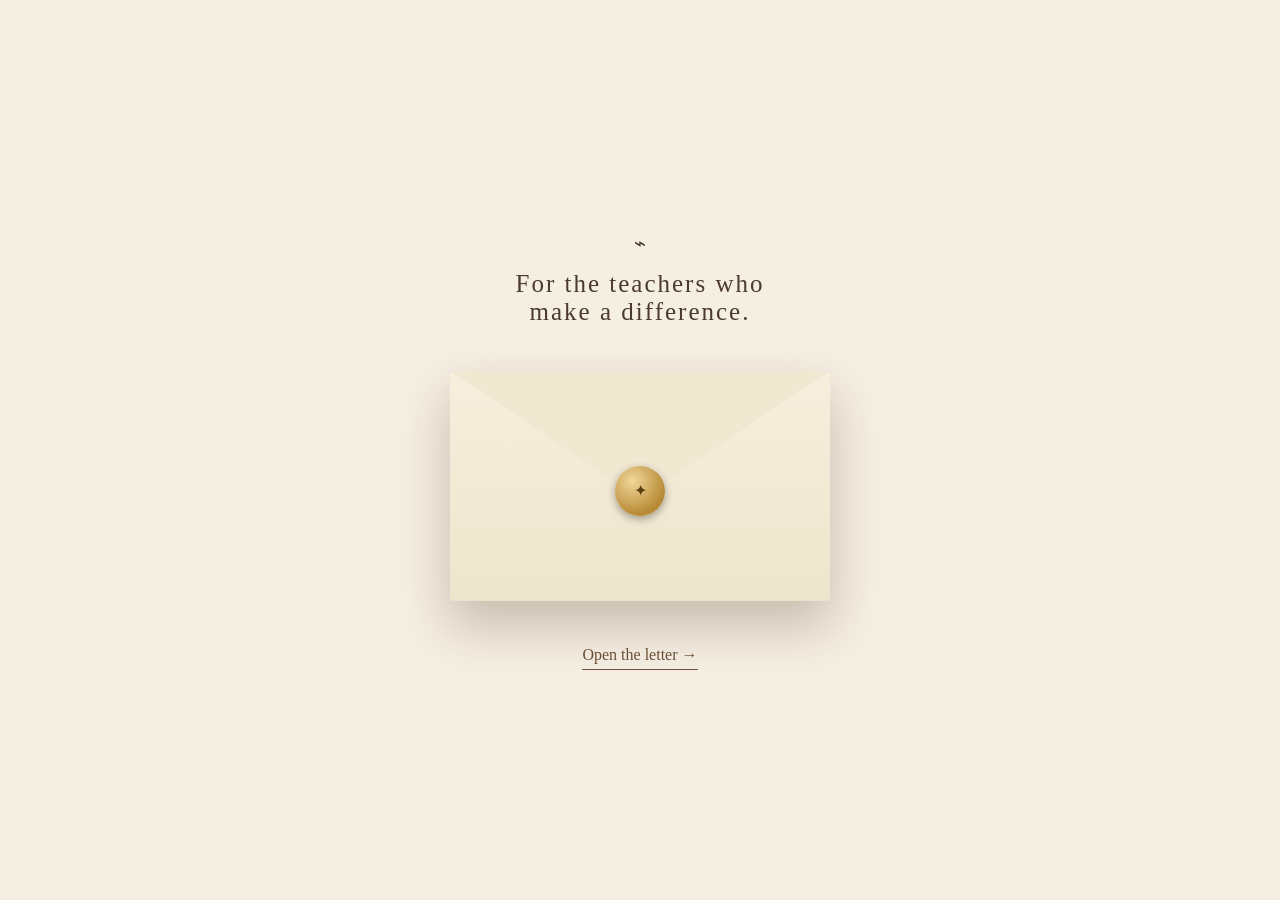
<file: index.html>
<!DOCTYPE html>
<html>
<head>
    <title>Teachers' Day</title>

    <!-- Connect CSS -->
    <link rel="stylesheet" href="style.css">
</head>

<body>

    <div class="container">

        <!-- Small decoration -->
        <div class="leaf">⌁</div>

        <!-- Title -->
        <h1>For the teachers who<br>make a difference.</h1>

        <!-- Envelope -->
        <div class="envelope" id="envelope">

            <!-- Inside of the envelope -->
            <div class="inside"></div>

            <!-- Letter -->
            <div class="letter">
                <h2>Thank You</h2>
                <p>For everything you do.</p>
            </div>

            <!-- Envelope flap -->
            <div class="flap"></div>

            <!-- Wax seal -->
            <div class="seal">✦</div>

        </div>

        <!-- Open button -->
        <button onclick="openLetter()">Open the letter →</button>

    </div>
  
  <!-- SCENE 2 -->
<div class="scene2" id="scene2">

    <div class="paper">

        <p class="small-text">A letter of appreciation</p>

        <h2>Dear Teacherakas (Kate F. Morales),</h2>

        <p class="message">
            Some lessons are taught inside the classroom.
            <br><br>
            But some are carried with us long after
            the lesson ends.
            <br><br>
            Thank you for your patience, guidance,
            and belief in us.
        </p>

        <p class="from">
            — Your Students
        </p>

        <button onclick="nextScene()">
            Next →
        </button>

    </div>

</div>
  
  
  <!-- SCENE 3 -->
<div class="scene3" id="scene3">

    <p class="memory-title">MEMORIES</p>

    <h2>Moments we'll remember</h2>

    <div class="photos">

        <!-- Photo 1 -->
        <div class="photo photo1">
            <img src="class.jpeg">
            <a href="index-1 (1).html"> <p>Moments in the classroom</p></a>
        </div>

        <!-- Photo 2 -->
        <div class="photo photo2">
            <img src="tcday.jpg">
            <a href="index-12.html"><p>Celebrating together</p></a>
        </div>

        <!-- Photo 3 -->
        <div class="photo photo3">
            <img src="bthdycp.jpg">
            <a href="index123.html"><p>Memories we'll keep</p></a>
        </div>

    </div>

    <button onclick="nextToScene4()">
        Next →
    </button>

</div>
  
  
  <!-- SCENE 4 -->
<div class="scene4" id="scene4">

    <p class="message-title">A FEW WORDS</p>

    <h2>From your students</h2>

    <div class="notes">

        <!-- NOTE 1 -->
        <div class="note note1" onclick="openNote(1)">
            <p>Thank you<br>for believing<br>in us.</p>
        </div>

        <!-- NOTE 2 -->
        <div class="note note2" onclick="openNote(2)">
            <p>You helped<br>us grow.</p>
        </div>

        <!-- NOTE 3 -->
        <div class="note note3" onclick="openNote(3)">
            <p>We will<br>remember<br>your lessons.</p>
        </div>

    </div>

    <!-- Hidden full message -->
    <div class="message-box" id="messageBox">

        <span onclick="closeNote()">×</span>

        <h3 id="noteTitle">Dear Teacher,</h3>

        <p id="noteText">
            Thank you for being patient with us,
            guiding us, and believing in us.
        </p>

        <p>— Your Student</p>

    </div>

    <button onclick="nextToScene5()">
        Next →
    </button>

</div>
  
  
  
  <!-- SCENE 5 -->
<div class="scene5" id="scene5">

    <p class="music-title">A LITTLE SOMETHING</p>

    <h2>A song for our teachers</h2>

    <!-- Record -->
    <div class="record" id="record">

        <div class="record-center">
            ♪
        </div>

    </div>

    <p class="song-name">
        A song of appreciation
    </p>

    <!-- Music button -->
    <button onclick="playMusic()" id="musicButton">
        ▶ Play
    </button>

    
    <video id="bgVideo" loop muted playsinline>
  <source src="carry.mp4" type="video/mp4">
</video>
    
    
    <button onclick="nextToFinal()">
        Next →
    </button>

    <!-- Music -->
    <audio id="music">
        <source src="mother.mp3" type="audio/mpeg">
    </audio>

</div>
  
  
  <!-- FINAL SCENE -->
<div class="final" id="final">

    <div class="final-content">

        <div class="heart">♡</div>

        <p class="final-small">
            To our teachers,
        </p>

        <p class="final-message">
            Thank you for teaching us,<br>
            guiding us, and believing in us.
        </p>

        <h1>
            HAPPY<br>
            TEACHERS' DAY
        </h1>

        <p class="signature">
            With gratitude,<br>
            Your Students
        </p>

    </div>

</div>
  
  
  
  
  

    <!-- JavaScript -->
    <script src="script.js"></script>

</body>
</html>
</file>
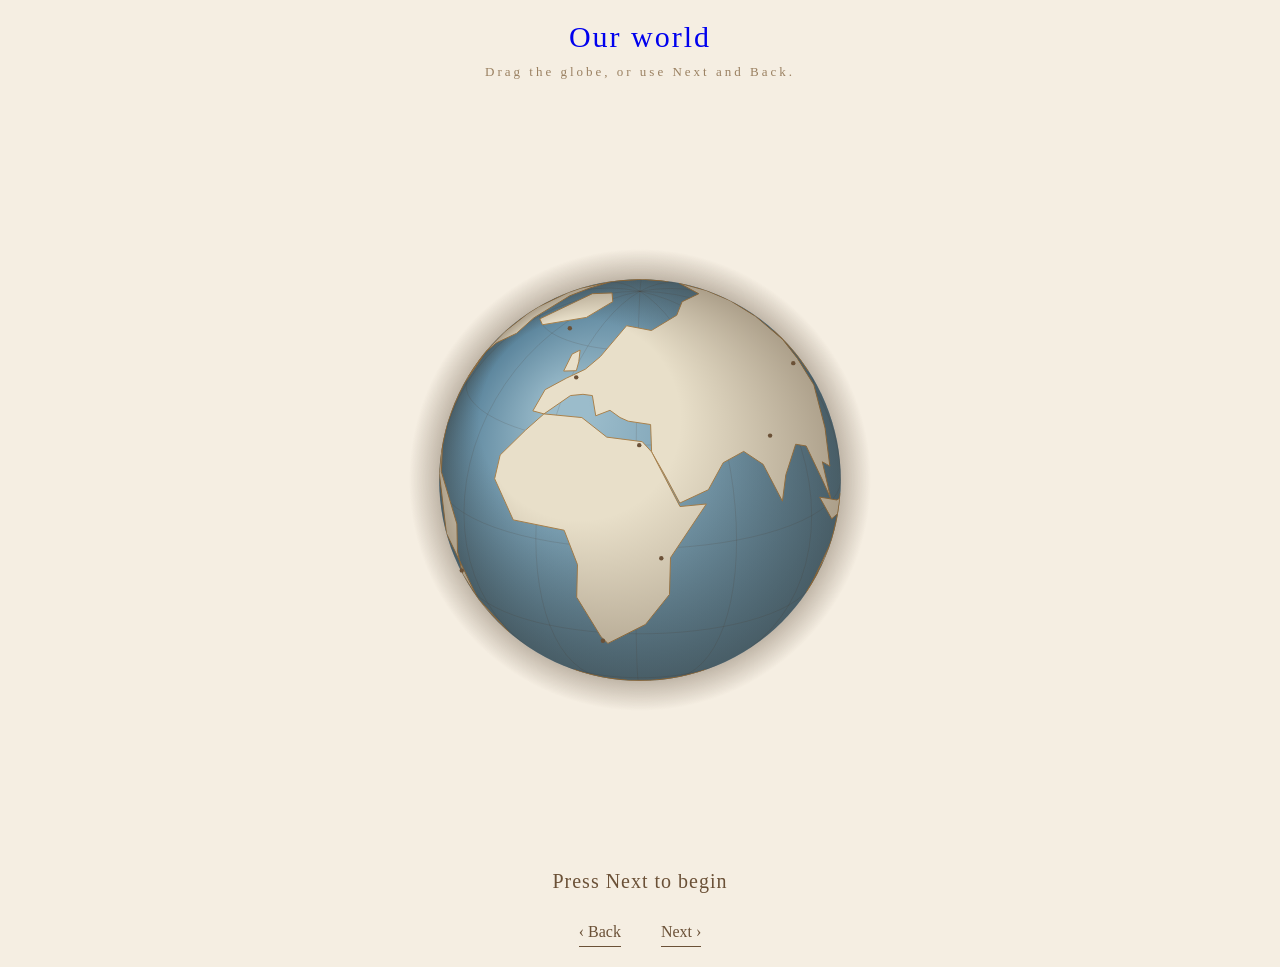
<file: index-1 (1).html>
<!DOCTYPE html>
<html>
<head>
    <title>Our World</title>

    <!-- Connect CSS -->
    <link rel="stylesheet" href="style (1).css">
</head>

<body>

    <div class="container">

        <!-- Title -->
        <a href="index.html"><h1>Our world</h1></a>
        <p class="hint">Drag the globe, or use Next and Back.</p>

        <!-- The stage holds the globe and the picture together -->
        <div class="stage">

            <!-- The globe is drawn on this canvas by script.js -->
            <canvas id="globe"></canvas>

            <!-- The picture that appears on the dot (filled in by script.js) -->
            <div class="picture" id="picture"></div>

        </div>

        <!-- Name of the place -->
        <p class="place-name" id="placeName">Press Next to begin</p>

        <!-- Back and Next buttons -->
        <div class="buttons">
            <button onclick="backPlace()">‹ Back</button>
            <button onclick="nextPlace()">Next ›</button>
        </div>

    </div>

    <!-- JavaScript -->
    <script src="script12.js"></script>

</body>
</html>
</file>
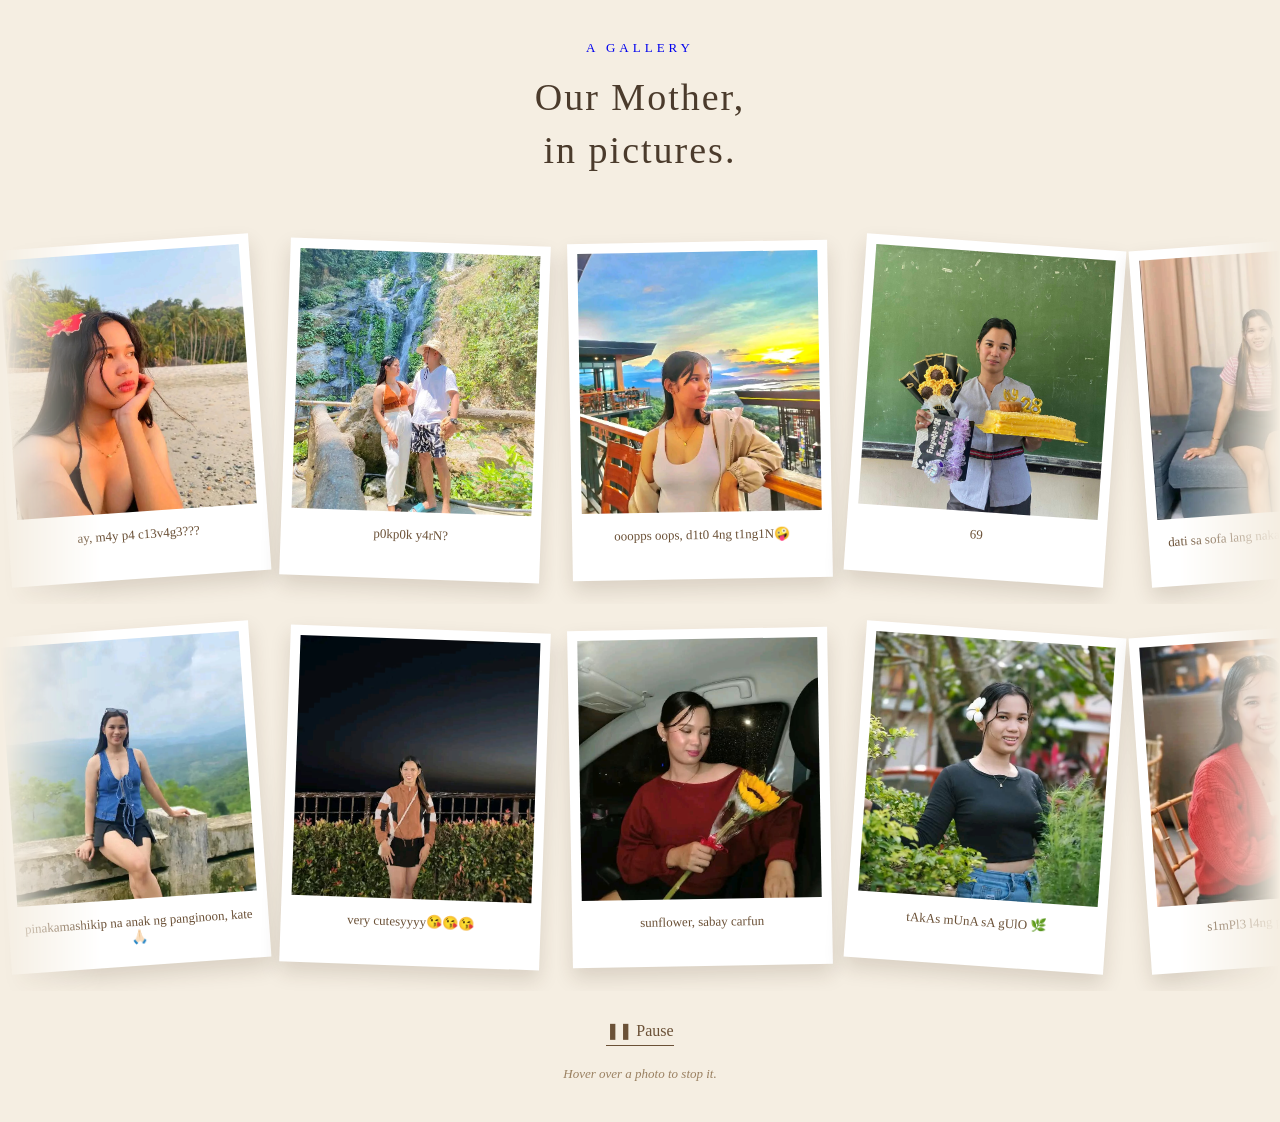
<file: index-12.html>
<!DOCTYPE html>
<html>
<head>
    <title>Picture Marquee</title>

    <!-- Makes the page fit the width of the phone screen -->
    <meta name="viewport" content="width=device-width, initial-scale=1">

    <!-- Connect CSS -->
    <link rel="stylesheet" href="style12.css">
</head>

<body>

    <div class="container">

        <!-- Title -->
        <p class="small-title"><a href="index.html">A GALLERY</p></a>
        <h1>Our Mother,<br>in pictures.</h1>

        <!-- Row 1 (moves to the left) -->
        <div class="marquee">
            <div class="track" id="row1"></div>
        </div>

        <!-- Row 2 (moves to the right) -->
        <div class="marquee">
            <div class="track reverse" id="row2"></div>
        </div>

        <!-- Pause button -->
        <button onclick="toggleMarquee()" id="pauseButton">
            ❚❚ Pause
        </button>

        <p class="hint">Hover over a photo to stop it.</p>

    </div>

    <!-- JavaScript -->
    <script src="script123.js"></script>

</body>
</html>
</file>
<file: style.css>
/* RESET */
* {
    margin: 0;
    padding: 0;
    box-sizing: border-box;
}

/* PAGE */
body {
    background: #f5eee2;
    color: #4b3b2c;
    font-family: Georgia, serif;
}

a{
    text-decoration: none;
}
/* MAIN CONTAINER */
.container {
    min-height: 100vh;

    display: flex;
    flex-direction: column;
    align-items: center;
    justify-content: center;

    padding: 20px;
}

/* SMALL DECORATION */
.leaf {
    font-size: 20px;
    margin-bottom: 15px;
}

/* TITLE */
h1 {
    text-align: center;

    font-size: 25px;
    font-weight: normal;
    letter-spacing: 2px;

    margin-bottom: 45px;
}

/* ENVELOPE */
.envelope {
    width: 380px;
    height: 230px;

    background: #e8dfc9;

    position: relative;

    border-radius: 4px;

    box-shadow: 0 24px 50px rgba(60, 40, 20, 0.25);

    cursor: pointer;
}

/* LETTER */
.letter {
    width: 80%;
    height: 80%;

    background: #fffaf1;

    position: absolute;

    left: 10%;
    top: 10%;

    text-align: center;

    padding-top: 50px;

    /* IMPORTANT */
    z-index: 1;

    transition: 1s;
}

.letter h2 {
    font-size: 24px;
    font-weight: normal;
}

.letter p {
    margin-top: 10px;
    font-size: 14px;
}


/* ENVELOPE FRONT */
.inside {
    width: 100%;
    height: 100%;

    position: absolute;

    left: 0;
    top: 0;

    background: linear-gradient(#f6efdd, #efe5cd);

    border-radius: 4px;

    /* IMPORTANT */
    z-index: 2;

    clip-path: polygon(
        0 0,
        50% 55%,
        100% 0,
        100% 100%,
        0 100%
    );
}

/* TOP FLAP */
.flap {
    width: 100%;
    height: 56%;

    background: #f1e8d2;

    position: absolute;

    left: 0;
    top: 0;

    clip-path: polygon(
        0 0,
        100% 0,
        50% 100%
    );

    /* IMPORTANT */
    z-index: 3;

    transform-origin: top;

    transition: 1s;
}
/* SEAL */
.seal {
    width: 50px;
    height: 50px;

    background: radial-gradient(circle at 35% 30%, #f0d79a, #b88a35 70%);
    color: #5b3f0e;

    border-radius: 50%;

    display: flex;
    align-items: center;
    justify-content: center;

    position: absolute;

    left: 165px;
    top: 95px;

    box-shadow: 0 3px 8px rgba(0, 0, 0, 0.35);

    /* Above envelope */
    z-index: 4;

    transition: 0.5s;
}

/* OPEN BUTTON */
button {
    margin-top: 45px;

    background: none;
    border: none;

    color: #6b5137;

    font-family: Georgia, serif;
    font-size: 16px;

    cursor: pointer;

    border-bottom: 1px solid #6b5137;

    padding-bottom: 5px;
}

button:hover {
    opacity: 0.6;
}

/* =========================
   OPEN ANIMATION
   ========================= */

.envelope.open .flap {
    transform: rotateX(180deg);
}

.envelope.open .letter {
    transform: translateY(-120px);

    /* Bring letter forward */
    z-index: 5;
}

.envelope.open .seal {
    opacity: 0;
}

@media (max-width: 500px) {

    .envelope {
        width: 320px;
        height: 195px;
    }

  

    .seal {
        left: 135px;
        top: 80px;
    }

    h1 {
        font-size: 22px;
    }
}


/* =========================
   SCENE 2
   ========================= */

.scene2 {
    min-height: 100vh;

    background: #f5eee2;

    display: none;

    align-items: center;
    justify-content: center;

    padding: 30px;
}

/* THE PAPER */

.paper {
    width: 600px;
    max-width: 100%;

    min-height: 650px;

    background: #fffaf1;

    padding: 70px;

    box-shadow: 0 15px 30px rgba(60, 40, 20, 0.12);

    position: relative;

    animation: appear 1.5s ease;
}

/* SMALL TITLE */

.small-text {
    text-align: center;

    font-size: 13px;

    letter-spacing: 3px;

    color: #9a8061;

    margin-bottom: 70px;
}

/* LETTER TITLE */

.paper h2 {
    font-family: Georgia, serif;

    font-size: 32px;

    font-weight: normal;

    margin-bottom: 40px;
}

/* MESSAGE */

.message {
    font-size: 17px;

    line-height: 1.8;

    color: #5a4938;
}

/* SIGNATURE */

.from {
    margin-top: 70px;

    font-style: italic;

    text-align: right;

    color: #6b5137;
}

/* NEXT BUTTON */

.paper button {
    position: absolute;

    right: 70px;
    bottom: 35px;

    margin: 0;
}

/* PAPER ANIMATION */

@keyframes appear {

    from {
        opacity: 0;
        transform: translateY(40px);
    }

    to {
        opacity: 1;
        transform: translateY(0);
    }

}


/* =========================
   SCENE 3
   ========================= */

.scene3 {
    min-height: 100vh;

    background: #f5eee2;

    display: none;

    flex-direction: column;
    align-items: center;
    justify-content: center;

    padding: 40px 20px;

    overflow: hidden;
}

/* SMALL TITLE */

.memory-title {
    font-size: 13px;

    letter-spacing: 4px;

    color: #9a8061;

    margin-bottom: 15px;
}

/* MAIN TITLE */

.scene3 h2 {
    font-family: Georgia, serif;

    font-size: 32px;

    font-weight: normal;

    margin-bottom: 60px;
}

/* PHOTOS CONTAINER */

.photos {
    width: 800px;
    max-width: 100%;

    display: flex;

    justify-content: center;
    align-items: center;

    gap: 25px;
}

/* EACH PHOTO */

.photo {
    width: 220px;

    background: white;

    padding: 10px 10px 20px;

    box-shadow: 0 10px 20px rgba(60, 40, 20, 0.15);

    text-align: center;

    transition: 0.4s;
}

/* IMAGE */

.photo img {
    width: 100%;

    height: 220px;

    object-fit: cover;

    display: block;

    margin-bottom: 15px;
}

/* CAPTION */

.photo p {
    font-family: Georgia, serif;

    font-size: 13px;

    color: #6b5137;
}

/* SLIGHT ROTATIONS */

.photo1 {
    transform: rotate(-5deg);
}

.photo2 {
    transform: rotate(2deg);
}

.photo3 {
    transform: rotate(5deg);
}

/* HOVER */

.photo:hover {
    transform: translateY(-10px) rotate(0deg);

    box-shadow: 0 18px 30px rgba(60, 40, 20, 0.18);
}

/* NEXT BUTTON */

.scene3 > button {
    margin-top: 60px;
}

/* =========================
   SCENE 4
   ========================= */

.scene4 {
    min-height: 100vh;

    background: #f5eee2;

    display: none;

    flex-direction: column;
    align-items: center;
    justify-content: center;

    padding: 40px 20px;

    position: relative;
}

/* SMALL TITLE */

.message-title {
    font-size: 13px;

    letter-spacing: 4px;

    color: #9a8061;

    margin-bottom: 15px;
}

/* MAIN TITLE */

.scene4 h2 {
    font-family: Georgia, serif;

    font-size: 32px;

    font-weight: normal;

    margin-bottom: 60px;
}

/* NOTES */

.notes {
    display: flex;

    align-items: center;
    justify-content: center;

    gap: 25px;
}

/* EACH NOTE */

.note {
    width: 190px;
    height: 190px;

    background: #fffaf1;

    padding: 35px 20px;

    box-shadow: 0 10px 20px rgba(60, 40, 20, 0.12);

    display: flex;

    align-items: center;
    justify-content: center;

    text-align: center;

    cursor: pointer;

    transition: 0.4s;
}

/* NOTE TEXT */

.note p {
    font-family: Georgia, serif;

    font-size: 17px;

    line-height: 1.6;

    color: #5a4938;
}

/* DIFFERENT ANGLES */

.note1 {
    transform: rotate(-5deg);
}

.note2 {
    transform: rotate(2deg);
}

.note3 {
    transform: rotate(5deg);
}

/* HOVER */

.note:hover {
    transform: translateY(-10px) rotate(0deg);

    box-shadow: 0 18px 30px rgba(60, 40, 20, 0.18);
}

/* =========================
   MESSAGE POPUP
   ========================= */

.message-box {
    width: 500px;
    max-width: 90%;

    background: #fffaf1;

    padding: 50px;

    position: fixed;

    top: 50%;
    left: 50%;

    transform: translate(-50%, -50%);

    box-shadow: 0 20px 40px rgba(40, 30, 20, 0.25);

    text-align: center;

    display: none;

    z-index: 10;
}

/* CLOSE BUTTON */

.message-box span {
    position: absolute;

    right: 20px;
    top: 15px;

    font-size: 25px;

    cursor: pointer;

    color: #6b5137;
}

/* POPUP TITLE */

.message-box h3 {
    font-family: Georgia, serif;

    font-size: 27px;

    font-weight: normal;

    margin-bottom: 30px;
}

/* POPUP MESSAGE */

.message-box p {
    font-family: Georgia, serif;

    font-size: 16px;

    line-height: 1.8;

    color: #5a4938;
}

/* SIGNATURE */

.message-box p:last-child {
    margin-top: 30px;

    font-style: italic;
}

/* NEXT BUTTON */

.scene4 > button {
    margin-top: 65px;
}


/* =========================
   SCENE 5
   ========================= */

.scene5 {
    min-height: 100vh;

    background: #f5eee2;

    display: none;

    flex-direction: column;
    align-items: center;
    justify-content: center;

    padding: 40px 20px;

    text-align: center;
}

/* SMALL TITLE */

.music-title {
    font-size: 13px;

    letter-spacing: 4px;

    color: #9a8061;

    margin-bottom: 15px;
}

/* MAIN TITLE */

.scene5 h2 {
    font-family: Georgia, serif;

    font-size: 32px;

    font-weight: normal;

    margin-bottom: 50px;
}

/* RECORD */

.record {
    width: 230px;
    height: 230px;

    border-radius: 50%;

    background: #29251f;

    display: flex;

    align-items: center;
    justify-content: center;

    box-shadow:
        0 15px 30px rgba(40, 30, 20, 0.25);

    cursor: pointer;
}

/* RECORD LINES */

.record::before {
    content: "";

    width: 190px;
    height: 190px;

    border-radius: 50%;

    border: 1px solid #6c6254;

    position: absolute;
}

.record::after {
    content: "";

    width: 150px;
    height: 150px;

    border-radius: 50%;

    border: 1px solid #6c6254;

    position: absolute;
}

/* CENTER OF RECORD */

.record-center {
    width: 65px;
    height: 65px;

    background: #a9824d;

    border-radius: 50%;

    display: flex;

    align-items: center;
    justify-content: center;

    color: white;

    font-size: 22px;

    z-index: 2;
}

/* SPINNING RECORD */

.record.playing {
    animation: spin 5s linear infinite;
}

@keyframes spin {

    from {
        transform: rotate(0deg);
    }

    to {
        transform: rotate(360deg);
    }

}

/* SONG NAME */

.song-name {
    margin-top: 30px;

    font-family: Georgia, serif;

    font-size: 16px;

    color: #6b5137;
}

/* BUTTONS */

.scene5 button {
    background: none;

    border: none;

    color: #6b5137;

    font-family: Georgia, serif;

    font-size: 16px;

    cursor: pointer;

    border-bottom: 1px solid #6b5137;

    padding-bottom: 5px;

    margin-top: 25px;
}


.scene5 button:hover {
    opacity: 0.6;
}

#scene5 {
  position: relative;
  overflow: hidden;
}

#bgVideo {
  position: absolute;
  top: 0;
  left: 0;
  width: 100%;
  height: 100%;
  object-fit: cover;
  opacity: 0;
  transition: opacity 1s;
  z-index: 0;
}

#bgVideo.show {
  opacity: 1;
}

#scene5 > *:not(video) {
  position: relative;
  z-index: 1;
}

/* =========================
   FINAL SCENE
   ========================= */

.final {
    min-height: 100vh;

    background: #f5eee2;

    display: none;

    align-items: center;
    justify-content: center;

    text-align: center;

    padding: 30px;
}

/* FINAL CONTENT */

.final-content {
    animation: finalAppear 3s ease;
}

/* HEART */

.heart {
    font-size: 45px;

    color: #a9824d;

    margin-bottom: 40px;

    animation: heartAppear 2s ease;
}

/* SMALL TEXT */

.final-small {
    font-family: Georgia, serif;

    font-size: 18px;

    letter-spacing: 2px;

    margin-bottom: 30px;

    color: #6b5137;
}

/* MESSAGE */

.final-message {
    font-family: Georgia, serif;

    font-size: 17px;

    line-height: 1.8;

    color: #5a4938;

    margin-bottom: 55px;
}

/* MAIN TITLE */

.final h1 {
    font-family: Georgia, serif;

    font-size: 42px;

    font-weight: normal;

    letter-spacing: 5px;

    line-height: 1.3;

    color: #4b3b2c;
}

/* SIGNATURE */

.signature {
    margin-top: 55px;

    font-family: Georgia, serif;

    font-size: 15px;

    line-height: 1.7;

    font-style: italic;

    color: #806a50;
}


/* =========================
   ANIMATIONS
   ========================= */

@keyframes finalAppear {

    from {
        opacity: 0;
        transform: translateY(25px);
    }

    to {
        opacity: 1;
        transform: translateY(0);
    }

}

@keyframes heartAppear {

    from {
        opacity: 0;
        transform: scale(0.5);
    }

    to {
        opacity: 1;
        transform: scale(1);
    }

}
</file>
<file: style (1).css>
/* RESET */
* {
    margin: 0;
    padding: 0;
    box-sizing: border-box;
}

/* PAGE */
body {
    background: #f5eee2;
    color: #4b3b2c;
    font-family: Georgia, serif;
}

a{
    text-decoration: none;
}
/* MAIN CONTAINER */
.container {
    min-height: 100vh;

    display: flex;
    flex-direction: column;
    align-items: center;
    justify-content: center;

    padding: 20px;
}

/* TITLE */
h1 {
    text-align: center;

    font-size: 25px;
    font-weight: normal;
    letter-spacing: 2px;

    margin-bottom: 10px;
}

.hint {
    font-size: 13px;
    letter-spacing: 3px;

    color: #9a8061;

    margin-bottom: 20px;
}


/* =========================
   STAGE (globe + picture)
   ========================= */

/* The square box that holds everything */
.stage {
    width: 100%;
    max-width: 640px;

    /* Makes the box a perfect square */
    aspect-ratio: 1;

    /* Lets us place things inside it with "absolute" */
    position: relative;
}

/* THE GLOBE */
#globe {
    position: absolute;

    /* Centered inside the stage */
    left: 17%;
    top: 17%;
    width: 66%;
    height: 66%;

    /* Lets us drag on a phone without the page scrolling */
    touch-action: none;
    cursor: grab;
}

#globe:active {
    cursor: grabbing;
}


/* =========================
   PICTURE (like a paper photo)
   ========================= */

.picture {
    position: absolute;

    width: 21%;
    aspect-ratio: 1;

    /* Puts the CENTER of the picture on the dot */
    /* (script.js sets left and top) */
    /* The small rotate gives it a paper-photo look */
    transform: translate(-50%, -50%) rotate(-4deg);

    /* White paper frame */
    background: #fffaf1;
    border: 5px solid #fffaf1;

    overflow: hidden;

    box-shadow: 0 10px 20px rgba(60, 40, 20, 0.25);

    /* Hidden until Next or Back is clicked */
    opacity: 0;
    transition: opacity 0.3s;

    /* Clicks go through to the globe underneath */
    pointer-events: none;
}

/* THE PHOTO */
.picture img {
    width: 100%;
    height: 100%;

    /* Fills the box without stretching the photo */
    object-fit: cover;

    display: block;
}

/* NAME ON THE PICTURE */
.picture span {
    position: absolute;

    left: 0;
    right: 0;
    bottom: 0;

    padding: 10px 2px 3px;

    font-size: 11px;
    color: white;
    text-align: center;

    background: linear-gradient(transparent, rgba(60, 40, 20, 0.7));
}


/* =========================
   TEXT UNDER THE GLOBE
   ========================= */

.place-name {
    margin-top: 10px;

    font-size: 17px;
    letter-spacing: 1px;
    text-align: center;

    color: #6b5137;
}


/* =========================
   BUTTONS
   ========================= */

.buttons {
    display: flex;
    gap: 40px;

    margin-top: 30px;
}

button {
    background: none;
    border: none;

    color: #6b5137;

    font-family: Georgia, serif;
    font-size: 16px;

    cursor: pointer;

    border-bottom: 1px solid #6b5137;

    padding-bottom: 5px;
}

button:hover {
    opacity: 0.6;
}


/* =========================
   MEDIA QUERIES
   (change the page for different devices)
   ========================= */

/* LARGE SCREENS (laptops and desktops) */
@media (min-width: 1200px) {

    h1 {
        font-size: 30px;
    }

    .stage {
        max-width: 760px;
    }

    .picture span {
        font-size: 13px;
    }

    .place-name {
        font-size: 20px;
    }
}


/* TABLETS */
@media (max-width: 900px) {

    .stage {
        max-width: 560px;
    }
}


/* PHONES */
@media (max-width: 500px) {

    .container {
        padding: 12px 8px;
    }

    h1 {
        font-size: 21px;
        letter-spacing: 1px;
    }

    .hint {
        font-size: 11px;
        letter-spacing: 2px;

        margin-bottom: 8px;
    }

    /* Bigger picture so it is easy to see on a small screen */
    .picture {
        width: 25%;
        border-width: 4px;
    }

    .picture span {
        font-size: 10px;
        padding-top: 8px;
    }

    .place-name {
        font-size: 16px;
    }

    /* Bigger area to tap with a finger */
    .buttons {
        gap: 30px;
        margin-top: 18px;
    }

    button {
        font-size: 15px;
        padding: 10px 6px;
    }
}


/* PHONES TURNED SIDEWAYS (screen is short) */
@media (max-height: 500px) and (orientation: landscape) {

    .hint {
        display: none;
    }

    h1 {
        font-size: 18px;
        margin-bottom: 0;
    }

    /* The globe is sized by the screen HEIGHT so it fits */
    .stage {
        width: 62vh;
    }

    .place-name {
        margin-top: 0;
    }

    .buttons {
        margin-top: 6px;
    }
}
</file>
<file: style12.css>
/* RESET */
* {
    margin: 0;
    padding: 0;
    box-sizing: border-box;
}

/* PAGE */
body {
    background: #f5eee2;
    color: #4b3b2c;
    font-family: Georgia, serif;

    /* Stops the page from scrolling sideways */
    overflow-x: hidden;
}

a{
    text-decoration: none;
}
/* MAIN CONTAINER */
.container {
    min-height: 100vh;

    display: flex;
    flex-direction: column;
    align-items: center;
    justify-content: center;

    padding: 40px 0;
}

/* SMALL TITLE */
.small-title {
    font-size: 13px;
    letter-spacing: 4px;

    color: #9a8061;

    margin-bottom: 15px;
}

/* MAIN TITLE */
h1 {
    text-align: center;

    font-size: 32px;
    font-weight: normal;
    letter-spacing: 2px;
    line-height: 1.4;

    margin-bottom: 40px;
}


/* =========================
   MARQUEE
   ========================= */

/* The window that the photos move through */
.marquee {
    width: 100%;

    /* Hides the photos that are outside the window */
    overflow: hidden;

    /* Space so the shadows and tilts are not cut off */
    padding: 25px 0;

    /* The photos fade out at the left and right edges */
    -webkit-mask-image: linear-gradient(to right, transparent, black 8%, black 92%, transparent);
    mask-image: linear-gradient(to right, transparent, black 8%, black 92%, transparent);
}

/* The long strip that holds all the photos in one line */
.track {
    display: flex;

    /* As wide as all the photos together */
    width: max-content;

    /* Move the strip: name, time, speed, repeat forever */
    animation: scroll 40s linear infinite;
}

/* Row 2 moves the other way, a little slower */
.track.reverse {
    animation-direction: reverse;
    animation-duration: 50s;
}

/* Stop moving when the mouse is over the marquee */
.marquee:hover .track {
    animation-play-state: paused;
}

/* Stop moving when the Pause button is clicked */
body.paused .track {
    animation-play-state: paused;
}

/* THE MOVEMENT */
/* The photos are in the strip TWICE. */
/* We slide the strip by half, then it jumps back, */
/* and you can't see the jump because both halves look the same. */

@keyframes scroll {

    from {
        transform: translateX(0);
    }

    to {
        transform: translateX(-50%);
    }

}


/* =========================
   PHOTOS
   ========================= */

/* EACH PHOTO */
.photo {
    width: 220px;

    background: white;

    padding: 10px 10px 20px;

    /* Space between photos */
    /* (margin, not gap, so the loop is exactly half) */
    margin-right: 25px;

    box-shadow: 0 10px 20px rgba(60, 40, 20, 0.15);

    text-align: center;

    /* Don't let the photo get squeezed */
    flex-shrink: 0;

    transition: 0.4s;
}

/* IMAGE */
.photo img {
    width: 100%;
    height: 220px;

    object-fit: cover;

    display: block;

    margin-bottom: 15px;
}

/* CAPTION */
.photo p {
    font-size: 13px;

    color: #6b5137;
}

/* SLIGHT ROTATIONS (a different tilt for each photo) */

.photo:nth-child(4n + 1) {
    transform: rotate(-4deg);
}

.photo:nth-child(4n + 2) {
    transform: rotate(2deg);
}

.photo:nth-child(4n + 3) {
    transform: rotate(-1deg);
}

.photo:nth-child(4n + 4) {
    transform: rotate(4deg);
}

/* HOVER */
.photo:hover {
    transform: translateY(-10px) rotate(0deg);

    box-shadow: 0 18px 30px rgba(60, 40, 20, 0.18);
}


/* =========================
   BUTTON AND HINT
   ========================= */

button {
    margin-top: 30px;

    background: none;
    border: none;

    color: #6b5137;

    font-family: Georgia, serif;
    font-size: 16px;

    cursor: pointer;

    border-bottom: 1px solid #6b5137;

    padding-bottom: 5px;
}

button:hover {
    opacity: 0.6;
}

.hint {
    margin-top: 20px;

    font-size: 13px;
    font-style: italic;

    color: #9a8061;
}


/* =========================
   MEDIA QUERIES
   (change the page for different devices)
   ========================= */

/* LARGE SCREENS */
@media (min-width: 1200px) {

    .photo {
        width: 260px;
    }

    .photo img {
        height: 260px;
    }

    h1 {
        font-size: 38px;
    }
}


/* PHONES */
@media (max-width: 500px) {

    h1 {
        font-size: 24px;

        margin-bottom: 20px;
    }

    .photo {
        width: 160px;

        margin-right: 18px;
    }

    .photo img {
        height: 160px;
    }

    .photo p {
        font-size: 12px;
    }
}


/* PEOPLE WHO TURN OFF MOTION IN THEIR DEVICE SETTINGS */
/* The photos stay still and the row can be scrolled by hand */
@media (prefers-reduced-motion: reduce) {

    .track {
        animation: none;
    }

    .marquee {
        overflow-x: auto;
    }
}
</file>
